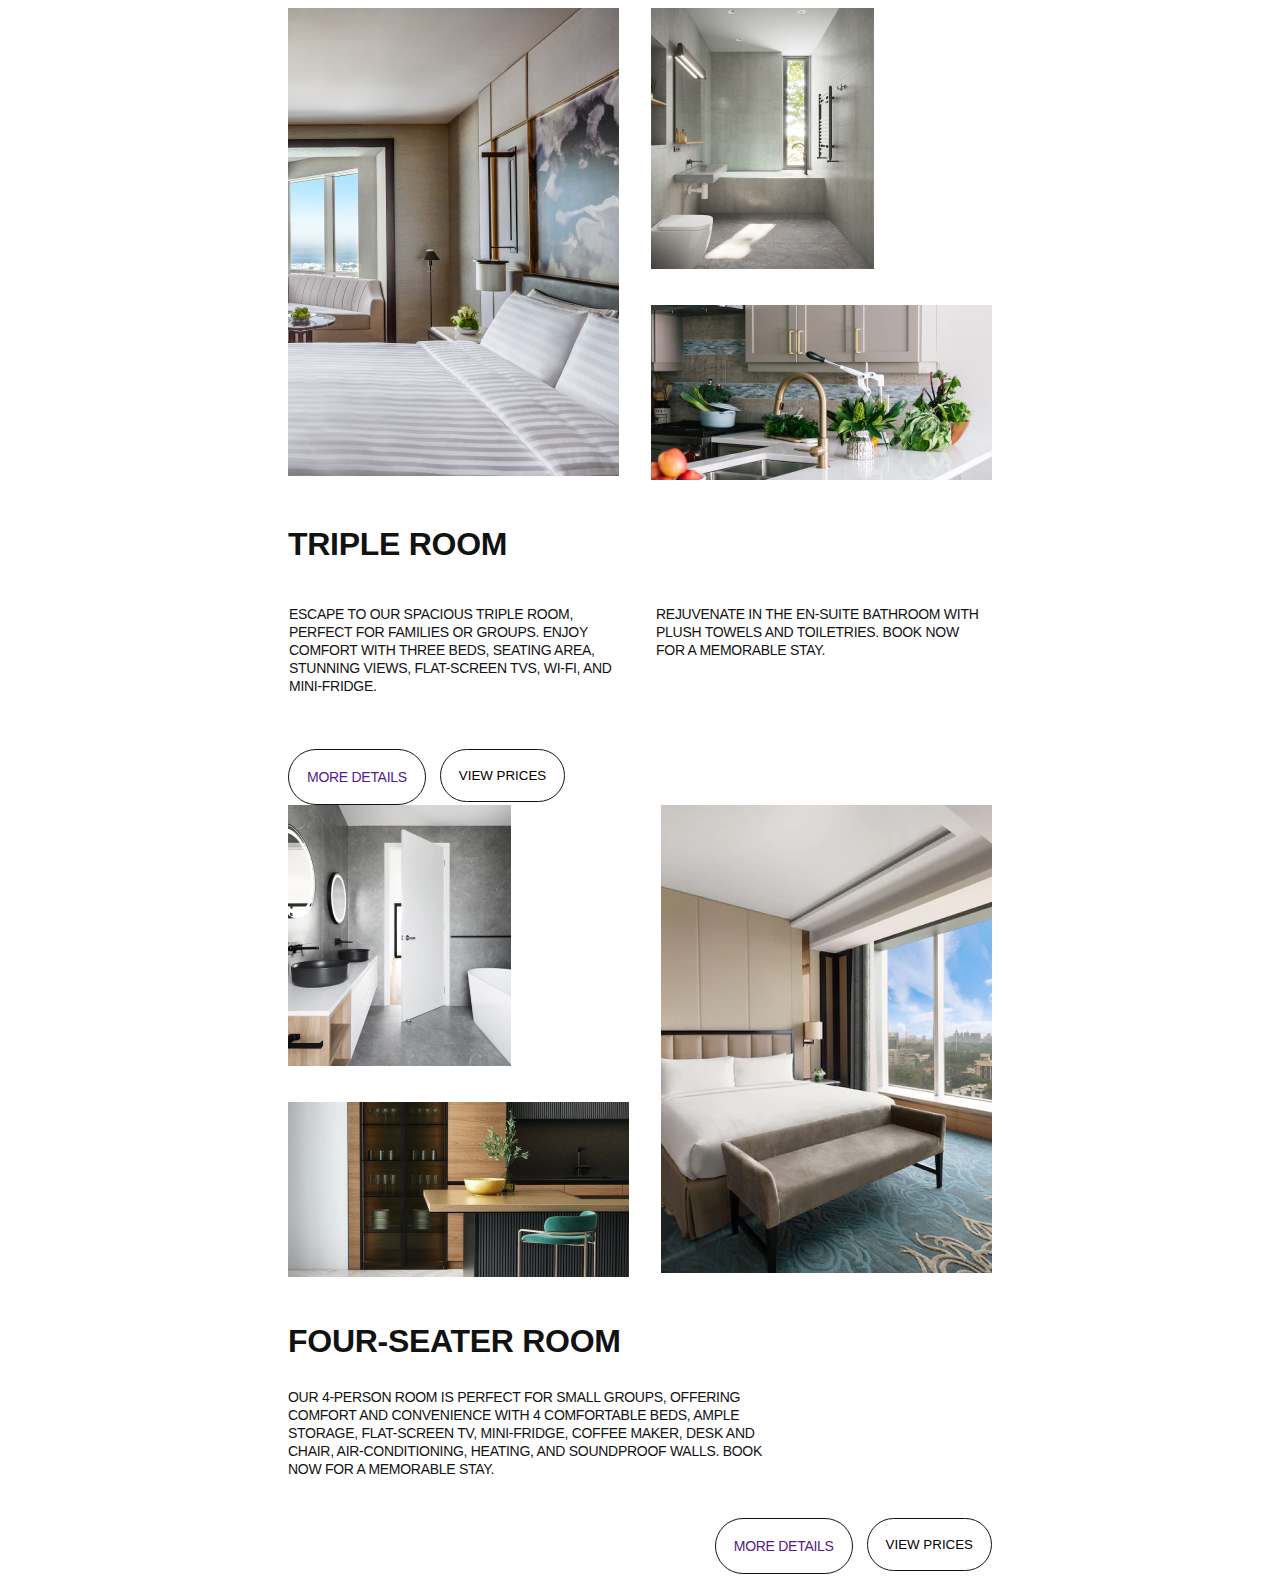
<file: index.html>
<!DOCTYPE html>
<html lang="en">
  <head>
    <meta charset="UTF-8" />
    <meta http-equiv="X-UA-Compatible" content="IE=edge" />
    <meta name="viewport" content="width=device-width, initial-scale=1.0" />
    <link rel="stylesheet" href="./styles.css" />
    <title>Document</title>
  </head>
  <body>
    <section class="room-type container">
      <div class="room-photo-list list">
        <picture class="room-photo">
          <source
            media="(min-width: 1440px)"
            srcset="
              ./images/tripple-room-desk.jpg    1x,
              ./images/tripple-room-desk@2x.jpg 2x
            "
          />
          <source
            media="(min-width: 768px)"
            srcset="
              ./images/tripple-room-tab.jpg    1x,
              ./images/tripple-room-tab@2x.jpg 2x
            "
          />
          <source
            media="(max-width: 767px)"
            srcset="
              ./images/tripple-room-mob.jpg    1x,
              ./images/tripple-room-mob@2x.jpg 2x
            "
          />
          <img
            src="./images/tripple-room-mob.jpg"
            alt="Tripple room photo 1"
            loading="lazy"
          />
        </picture>

        <div class="room-photo-block">
          <picture class="room-photo">
            <source
              media="(min-width: 1440px)"
              srcset="
                ./images/tripple-room-desk2.jpg    1x,
                ./images/tripple-room-desk2@2x.jpg 2x
              "
            />
            <source
              media="(min-width: 768px)"
              srcset="
                ./images/tripple-room-tab2.jpg    1x,
                ./images/tripple-room-tab2@2x.jpg 2x
              "
            />
            <source
              media="(max-width: 767px)"
              srcset="
                ./images/tripple-room-mob2.jpg    1x,
                ./images/tripple-room-mob2@2x.jpg 2x
              "
            />
            <img
              src="./images/tripple-room-mob2.jpg"
              alt="Tripple room photo 2"
              loading="lazy"
            />
          </picture>
          <picture class="room-photo">
            <source
              media="(min-width: 1440px)"
              srcset="
                ./images/tripple-room-desk3.jpg    1x,
                ./images/tripple-room-desk3@2x.jpg 2x
              "
            />
            <source
              media="(min-width: 768px)"
              srcset="
                ./images/tripple-room-tab3.jpg    1x,
                ./images/tripple-room-tab3@2x.jpg 2x
              "
            />
            <source
              media="(max-width: 767px)"
              srcset="
                ./images/tripple-room-mob3.jpg    1x,
                ./images/tripple-room-mob3@2x.jpg 2x
              "
            />
            <img
              src="./images/tripple-room-mob3.jpg"
              alt="Tripple room photo 3"
              loading="lazy"
            />
          </picture>
        </div>
      </div>

      <div class="room-desc-block">
        <div class="room-text-block">
          <h2 class="room-title">Triple Room</h2>
          <ul class="room-desc-list list">
            <li class="room-desc">
              <p class="room-desc-text">
                Escape to our spacious Triple Room, perfect for families or
                groups. Enjoy comfort with three beds, seating area, stunning
                views, flat-screen TVs, Wi-Fi, and mini-fridge.
              </p>
            </li>
            <li class="room-desc">
              <p class="room-desc-text">
                Rejuvenate in the en-suite bathroom with plush towels and
                toiletries. Book now for a memorable stay.
              </p>
            </li>
          </ul>
        </div>
        <ul class="room-button-list list">
          <li>
            <a class="room-button-link" href="">More details</a>
          </li>
          <li>
            <button class="room-button button" type="button">
              View prices
            </button>
          </li>
        </ul>
      </div>
    </section>

    <section class="room-type container">
      <div class="room-photo-list room-photo-list-four list">
        <picture class="room-photo">
          <source
            media="(min-width: 1440px)"
            srcset="
              ./images/four-seater-room-desk.jpg    1x,
              ./images/four-seater-room-desk@2x.jpg 2x
            "
          />
          <source
            media="(min-width: 768px)"
            srcset="
              ./images/four-seater-room-tab.jpg    1x,
              ./images/four-seater-room-tab@2x.jpg 2x
            "
          />
          <source
            media="(max-width: 767px)"
            srcset="
              ./images/four-seater-room-mob.jpg    1x,
              ./images/four-seater-room-mob@2x.jpg 2x
            "
          />
          <img
            src="./images/four-seater-room-mob.jpg"
            alt="Four seater room photo 1"
            loading="lazy"
          />
        </picture>

        <div class="room-photo-block">
          <picture class="room-photo">
            <source
              media="(min-width: 1440px)"
              srcset="
                ./images/four-seater-room-desk2.jpg    1x,
                ./images/four-seater-room-desk2@2x.jpg 2x
              "
            />
            <source
              media="(min-width: 768px)"
              srcset="
                ./images/four-seater-room-tab2.jpg    1x,
                ./images/four-seater-room-tab2@2x.jpg 2x
              "
            />
            <source
              media="(max-width: 767px)"
              srcset="
                ./images/four-seater-room-mob2.jpg    1x,
                ./images/four-seater-room-mob2@2x.jpg 2x
              "
            />
            <img
              src="./images/four-seater-room-mob2.jpg"
              alt="Four seater room photo 2"
              loading="lazy"
            />
          </picture>
          <picture class="room-photo">
            <source
              media="(min-width: 1440px)"
              srcset="
                ./images/four-seater-room-desk3.jpg    1x,
                ./images/four-seater-room-desk3@2x.jpg 2x
              "
            />
            <source
              media="(min-width: 768px)"
              srcset="
                ./images/four-seater-room-tab3.jpg    1x,
                ./images/four-seater-room-tab3@2x.jpg 2x
              "
            />
            <source
              media="(max-width: 767px)"
              srcset="
                ./images/four-seater-room-mob3.jpg    1x,
                ./images/four-seater-room-mob3@2x.jpg 2x
              "
            />
            <img
              src="./images/four-seater-room-mob3.jpg"
              alt="Four seater room photo 3"
              loading="lazy"
            />
          </picture>
        </div>
      </div>

      <div class="room-desc-block-four">
        <div class="room-text-block">
          <h2 class="room-title">Four-seater Room</h2>
          <p class="room-desc-text-four">
            Our 4-person room is perfect for small groups, offering comfort and
            convenience with 4 comfortable beds, ample storage, flat-screen TV,
            mini-fridge, coffee maker, desk and chair, air-conditioning,
            heating, and soundproof walls. Book now for a memorable stay.
          </p>
        </div>
        <ul class="room-button-list room-button-list-four list">
          <li>
            <a class="room-button-link" href="">More details</a>
          </li>
          <li>
            <button class="room-button button" type="button">
              View prices
            </button>
          </li>
        </ul>
      </div>
    </section>
  </body>
</html>
</file>
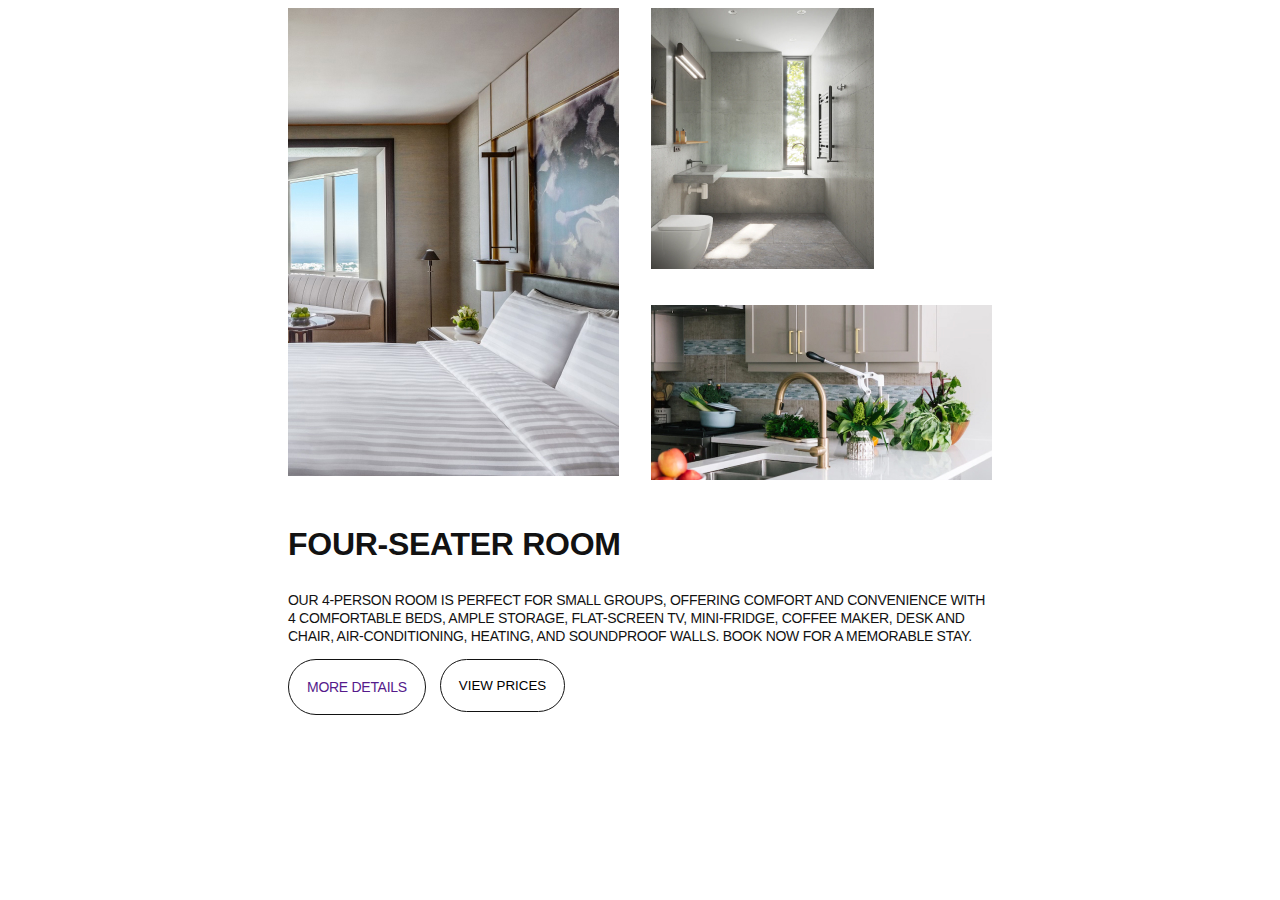
<file: index-2.html>
<!DOCTYPE html>
<html lang="en">
  <head>
    <meta charset="UTF-8" />
    <meta http-equiv="X-UA-Compatible" content="IE=edge" />
    <meta name="viewport" content="width=device-width, initial-scale=1.0" />
    <link rel="stylesheet" href="./styles.css" />
    <title>Document</title>
  </head>
  <body>
    <section class="room-type container">
      <div class="room-photo-list list">
        <picture class="room-photo">
          <source
            media="(min-width: 1440px)"
            srcset="
              ./images/tripple-room-desk.jpg    1x,
              ./images/tripple-room-desk@2x.jpg 2x
            "
          />
          <source
            media="(min-width: 768px)"
            srcset="
              ./images/tripple-room-tab.jpg    1x,
              ./images/tripple-room-tab@2x.jpg 2x
            "
          />
          <source
            media="(max-width: 767px)"
            srcset="
              ./images/tripple-room-mob.jpg    1x,
              ./images/tripple-room-mob@2x.jpg 2x
            "
          />
          <img
            src="./images/tripple-room-mob.jpg"
            alt="Tripple room photo 1"
            loading="lazy"
          />
        </picture>

        <div class="room-photo-block">
          <picture class="room-photo">
            <source
              media="(min-width: 1440px)"
              srcset="
                ./images/tripple-room-desk2.jpg    1x,
                ./images/tripple-room-desk2@2x.jpg 2x
              "
            />
            <source
              media="(min-width: 768px)"
              srcset="
                ./images/tripple-room-tab2.jpg    1x,
                ./images/tripple-room-tab2@2x.jpg 2x
              "
            />
            <source
              media="(max-width: 767px)"
              srcset="
                ./images/tripple-room-mob2.jpg    1x,
                ./images/tripple-room-mob2@2x.jpg 2x
              "
            />
            <img
              src="./images/tripple-room-mob2.jpg"
              alt="Tripple room photo 2"
              loading="lazy"
            />
          </picture>
          <picture class="room-photo">
            <source
              media="(min-width: 1440px)"
              srcset="
                ./images/tripple-room-desk3.jpg    1x,
                ./images/tripple-room-desk3@2x.jpg 2x
              "
            />
            <source
              media="(min-width: 768px)"
              srcset="
                ./images/tripple-room-tab3.jpg    1x,
                ./images/tripple-room-tab3@2x.jpg 2x
              "
            />
            <source
              media="(max-width: 767px)"
              srcset="
                ./images/tripple-room-mob3.jpg    1x,
                ./images/tripple-room-mob3@2x.jpg 2x
              "
            />
            <img
              src="./images/tripple-room-mob3.jpg"
              alt="Tripple room photo 3"
              loading="lazy"
            />
          </picture>
        </div>
      </div>

      <div class="room-desc-block">
        <div class="room-text-block">
          <h2 class="room-title">Four-seater Room</h2>
          <p class="room-desc-text">
            Our 4-person room is perfect for small groups, offering comfort and
            convenience with 4 comfortable beds, ample storage, flat-screen TV,
            mini-fridge, coffee maker, desk and chair, air-conditioning,
            heating, and soundproof walls. Book now for a memorable stay.
          </p>
        </div>
        <ul class="room-button-list list">
          <li>
            <a class="room-button-link" href="">More details</a>
          </li>
          <li>
            <button class="room-button button" type="button">
              View prices
            </button>
          </li>
        </ul>
      </div>
    </section>
  </body>
</html>
</file>
<file: styles.css>
body {
    font-family: 'DM Sans', sans-serif;
    font-style: normal;
    font-weight: 400;
    font-size: 14px;
    line-height: 1.29;
    letter-spacing: -0.02em;
    text-transform: uppercase;
    color: var(--primary-text-color);
}

:root {
    --primary-text-color: #121212;
    --secondary-text-color: #f6f6f6;
    --primary-background-color: #d8d8d8;
    --secondary-background-color: #121212;
    --white-base: #ffffff;
    --restauran-menu-text: rgba(216, 215, 215, 0.5);
}

.section {
    padding-bottom: 64px;
}

@media screen and (min-width: 768px) {
    .section {
        padding-bottom: 80px;
    }
}

@media screen and (min-width: 1140px) {
    .section {
        padding-bottom: 100px;
    }
}

.list {
    list-style: none;
        margin: 0;
            padding: 0;
}

.link, .button {
    font-style: none;
    margin: 0;
    padding: 0;
    text-decoration: none;
}


.container {
    max-width: 735px;
    padding: 0 20px;
    margin: 0 auto;
}

@media screen and (min-width: 768px) {
    .container {
        max-width: 704px;
        padding: 0 32px;
    }
}

@media screen and (min-width: 1440px) {
    .container {
        max-width: 1376px;
    }
}

.room-type {
    width: 335px;
        margin-left: auto;
            margin-right: auto;
}

.room-photo-list {
    display: flex;
    flex-wrap: wrap;   

    gap: 20px;
    margin-bottom: 32px;
}

.room-photo-block {
    display: flex;
    gap: 20px;
}

.room-photo {
    display: block;
    max-width: 100%;
    height: auto;
}


.room-title {
    font-size: 32px;
    font-weight: 700;
    line-height: calc(40/32);
}

.room-desc-list {
    display: flex;
    flex-direction: column;
    gap: 24px;
    margin-bottom: 28px;
}

.room-desc {
    max-width: 335px;
}

.room-desc-text-four {
    margin-bottom: 28px;
}

.room-button-list {
    display: flex;
    gap: 14px;

}

.room-button {
    border: 0.8px solid #121212;
    border-radius: 32px;
    padding: 18px;
    background-color: transparent;
    text-transform: uppercase;
}

.room-button-link {
    display: block;
    border: 0.8px solid #121212;
    border-radius: 32px;
    padding: 18px;
    background-color: transparent;
    text-decoration: none;
}

@media screen and (min-width:320px) and (max-width:375px) {
    .room-photo, .room-photo-list {
        max-width: 100%;
    }

    .room-desk-text {
        max-width: 100%;
    }
}

@media screen and (min-width:768px) {
.room-photo-list {
    gap: 32px;
    margin-bottom: 40px;
    width: 704px;
}

.room-type {
    width: 704px;
}

.room-photo-block {
    flex-direction: column;
    gap: 32px;
}
.room-desc-list {
    flex-direction: row;
    justify-content: center;
    width: 100%;
    gap: 32px;
    margin-bottom: 40px;
}
.room-desc {
    width: 355px;
}

.room-desc-text-four {
    width: 476px;
    margin-bottom: 40px;
}

.room-button-list-four {
    justify-content: end;
}

}

@media screen and (min-width:768px) and (max-width:1439px) {
.room-photo-list-four {
    flex-direction: row-reverse;
}
}
@media screen and (min-width:1440px) {
.room-type {
        width: 1376px;
    }

    .room-photo-list {
    width: 1376px;
    align-items: center;
}

.room-photo-block {
    flex-direction: row;
    align-items: center;
}

.room-desc-list {
    align-items: top;
    margin-bottom: 50px;
}
.room-desc-block {
    display: flex;
    flex-direction: row-reverse;
    justify-content: space-between;
}

.room-desc-block-four {
    display: flex;
    justify-content: space-between;
}

}
</file>
